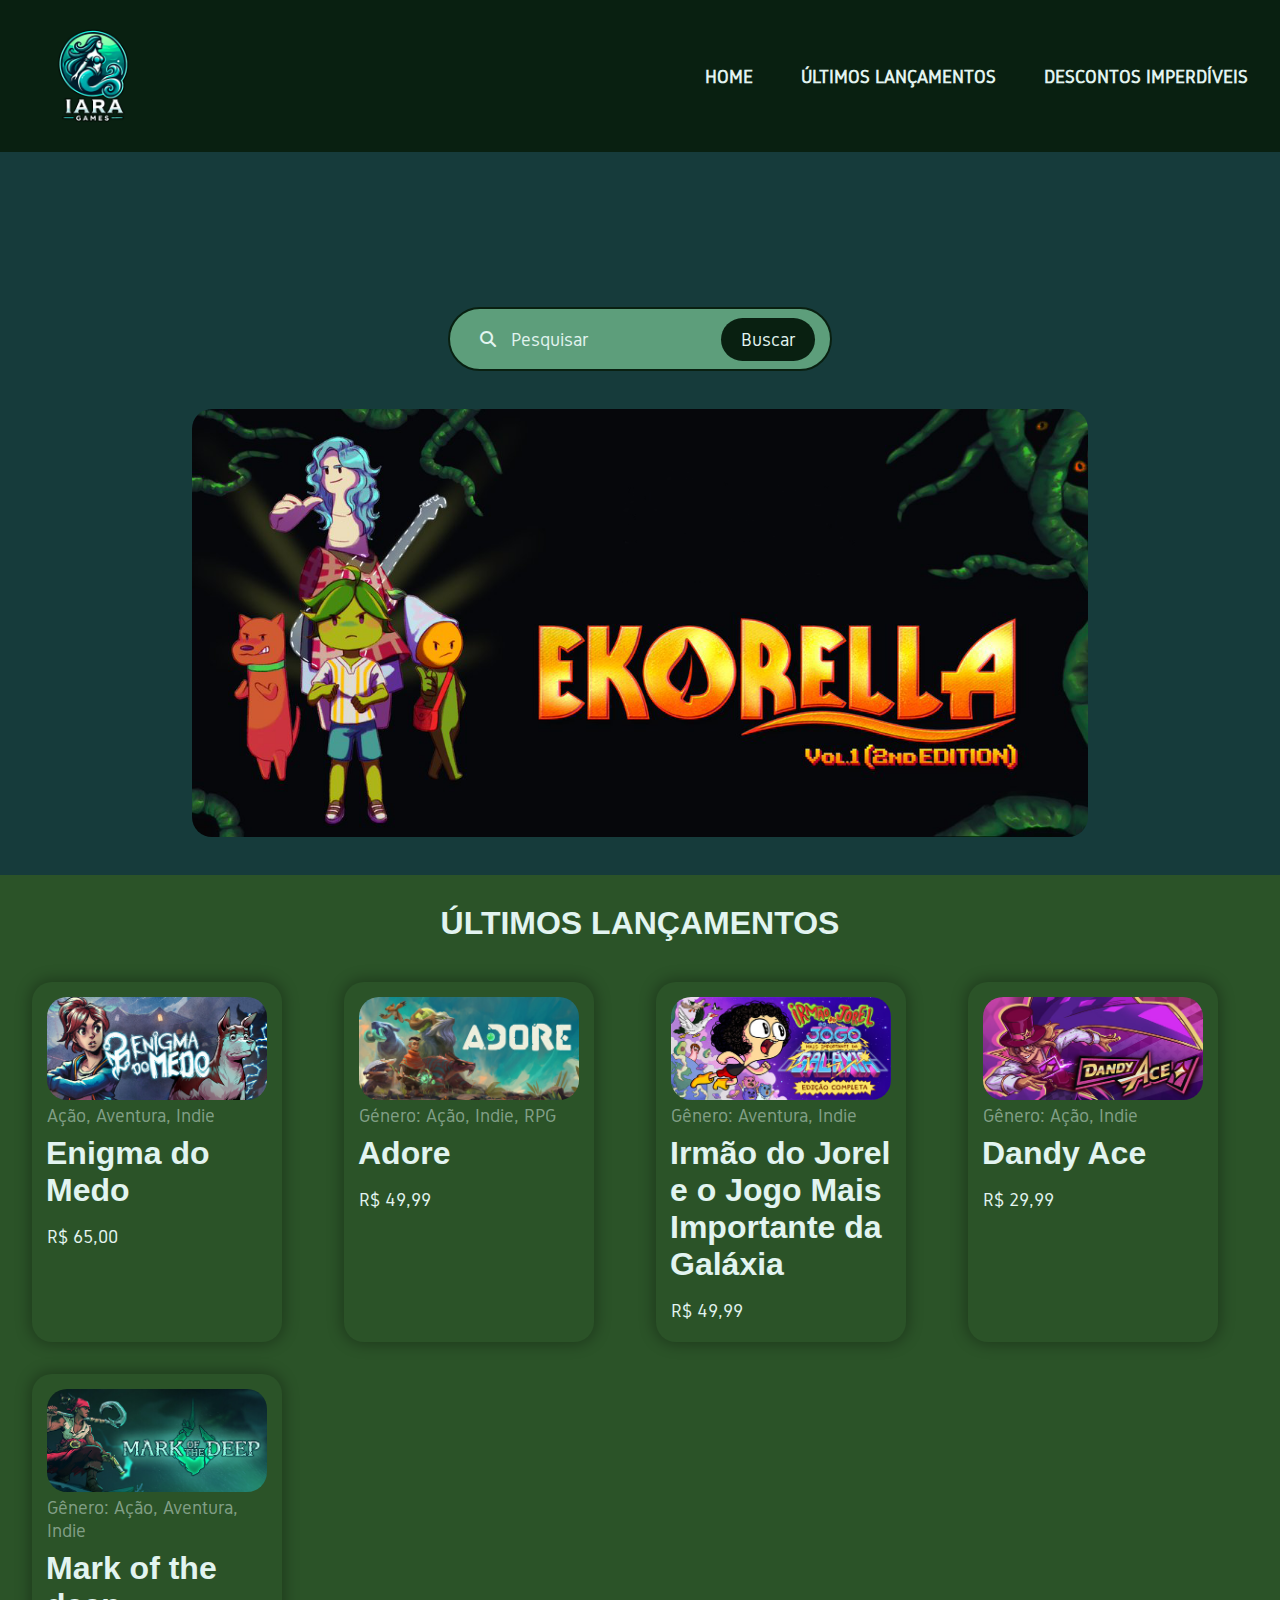
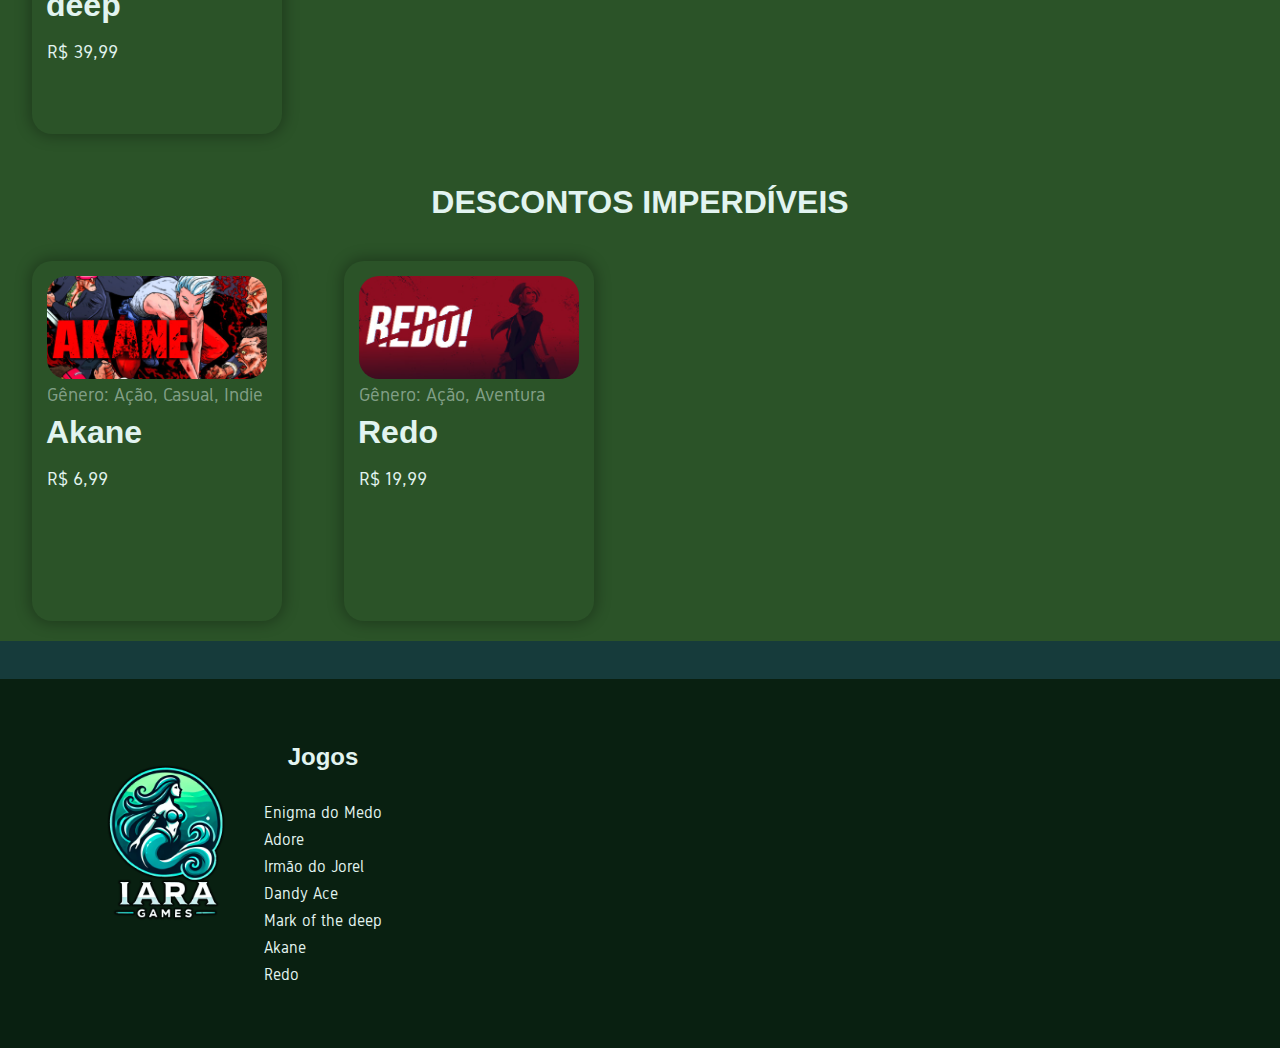
<file: index.html>
<!DOCTYPE html>
<html lang="pt-BR">
  <head>
    <meta charset="UTF-8" />
    <meta name="viewport" content="width=device-width, initial-scale=1.0" />
    <link rel="preconnect" href="https://fonts.googleapis.com" />
    <link rel="preconnect" href="https://fonts.gstatic.com" crossorigin />
    <link
      href="https://fonts.googleapis.com/css2?family=Gidole&family=Nunito+Sans:ital,opsz,wght@0,6..12,200..1000;1,6..12,200..1000&display=swap"
      rel="stylesheet"
    />
    <link rel="stylesheet" href="./style.css" />
    <link
      rel="stylesheet"
      href="https://cdnjs.cloudflare.com/ajax/libs/font-awesome/6.7.2/css/all.min.css"
      integrity="sha512-Evv84Mr4kqVGRNSgIGL/F/aIDqQb7xQ2vcrdIwxfjThSH8CSR7PBEakCr51Ck+w+/U6swU2Im1vVX0SVk9ABhg=="
      crossorigin="anonymous"
      referrerpolicy="no-referrer"
    />
    <title>Iara</title>
  </head>

  <body>
    <header class="main-header">
      <nav>
        <img class="logo" src="./logo/Iara Games Logo V0 (IA).png" alt="" />
        <ul class="menu">
          <li><a href="./index.html">Home</a></li>
          <li><a href="#ultimos-lancamentos">Últimos Lançamentos</a></li>
          <li><a href="#descontos-imperdiveis">Descontos Imperdíveis</a></li>
        </ul>
      </nav>
    </header>
    <main>
      <div class="search">
        <label for="search">
          <i class="fa-solid fa-magnifying-glass"></i>
        </label>
        <input type="text" name="search" id="search" placeholder="Pesquisar" />
        <button>Buscar</button>
      </div>
      <img
        class="hero"
        src="./assets/img/ekorella_vol1.png"
        alt="Arte promocional do jogo Ekorella"
      />
      <div class="main-container">
        <!-- <div class="title"> -->
        <h2 id="ultimos-lancamentos">Últimos Lançamentos</h2>
        <!-- </div> -->
        <div class="news-container">
          <div class="game-card">
            <a href="./jogo-page.html">
              <img
                class="game-img"
                src="./assets/img/enigma_do_medo.jpg"
                alt="Arte promocional do jogo Enigma Do Medo"
              />

              <p class="game-gender details">Ação, Aventura, Indie</p>
              <h3 class="game-title details">Enigma do Medo</h3>
              <!-- <p
                >Mia, uma detetive paranormal, busca seu pai desaparecido, que
                sumiu enquanto investigava o Enigma do Medo. Em uma cidade
                sombria, ela segue pistas enigmáticas, enfrentando monstros e
                revelando segredos. A cada passo, o mistério se aprofunda e a
                presença de algo maligno a persegue. Ela encontrará seu pai ou
                será consumida pela escuridão?</p
              > -->

              <p class="game-price details">R$ 65,00</p>
            </a>
          </div>
          <div class="game-card">
            <a href="./jogo-page.html">
              <img
                class="game-img"
                src="./assets/img/adore.jpg"
                alt="Arte promocional do jogo Adore"
              />
              <p class="game-gender">Género: Ação, Indie, RPG</p>
              <h3 class="game-title">Adore</h3>
              <!-- <p
                >Adore é um emocionante jogo de ação e captura de criaturas,
                onde você constrói uma equipe com criaturas únicas e poderosas.
                Embarque em uma jornada épica para ressuscitar o Deus das
                Criaturas, enfrentando desafios, desbloqueando habilidades
                especiais e descobrindo segredos em um mundo vibrante e
                dinâmico.</p
              > -->
              <p class="game-price">R$ 49,99</p>
            </a>
          </div>
          <div class="game-card">
            <a href="./jogo-page.html">
              <img
                class="game-img"
                src="./assets/img/irmao_do_jorel.jpg"
                alt="Arte promocional do jogo Irmão do Jorel e o Jogo Mais Importante da Galáxia"
              />
              <p class="game-gender">Gênero: Aventura, Indie</p>
              <h3 class="game-title">
                Irmão do Jorel e o Jogo Mais Importante da Galáxia
              </h3>
              <!-- <p
                >Irmão do Jorel e o Jogo Mais Importante da Galáxia é uma
                divertida aventura point-and-click inspirada na premiada
                animação brasileira Irmão do Jorel. Acompanhe um tímido garoto
                de oito anos enquanto ele tenta sair da sombra de seu irmão mais
                velho, o carismático e popular Jorel, enquanto lida com sua
                família excêntrica em uma jornada cheia de humor e nostalgia.</p
              > -->
              <p class="game-price">R$ 49,99</p>
            </a>
          </div>
          <div class="game-card">
            <a href="./jogo-page.html">
              <img
                class="game-img"
                src="./assets/img/dandy_ace.jpg"
                alt="Arte promocional do jogo Dandy Ace"
              />
              <p class="game-gender">Gênero: Ação, Indie</p>
              <h3 class="game-title">Dandy Ace</h3>
              <!-- <p>
                Dandy Ace é um vibrante jogo de ação que acompanha um
                carismático mágico em sua busca para combinar e utilizar cartas
                mágicas, enfrentando inimigos e coletando tesouros. Sua missão é
                derrotar o temível Ilusionista de Olhos Verdes e escapar de um
                espelho amaldiçoado.
              </p> -->
              <p class="game-price">R$ 29,99</p>
            </a>
          </div>
          <div class="game-card">
            <a href="./jogo-page.html">
              <img
                class="game-img"
                src="./assets/img/mark_of_the_deep.jpg"
                alt="Arte promocional do jogo Mark of the deep"
              />
              <p class="game-gender">Gênero: Ação, Aventura, Indie</p>
              <h3 class="game-title">Mark of the deep</h3>
              <!-- <p
                >Mark of the Deep é uma épica aventura pirata com uma narrativa
                envolvente, combinando elementos de Metroidvania e Souls-like.
                Assuma o papel do pirata Rookie, desvende os mistérios de uma
                ilha amaldiçoada e embarque em uma jornada perigosa para
                encontrar sua tripulação desaparecida!</p
              > -->
              <p class="game-price">R$ 39,99</p>
            </a>
          </div>
        </div>

        <!-- <div class="title"> -->
        <h2 id="descontos-imperdiveis">Descontos imperdíveis</h2>
        <!-- </div> -->

        <div class="sale-container">
          <div class="game-card">
            <a href="./jogo-page.html">
              <img
                class="game-img"
                src="./assets/img/akane.jpg"
                alt="Arte promocional do jogo Akane"
              />
              <p class="game-gender">Gênero: Ação, Casual, Indie</p>
              <h3 class="game-title">Akane</h3>
              <!-- <p
                >2121 D.C. Sem escapatória, Akane se prepara para seu confronto
                final nas ruas chuvosas e iluminadas por neon de Mega-Tóquio.
                Akane é um arena arcade-slasher onde o objetivo é eliminar o
                maior número possível de yakuzas, utilizando cortes rápidos e
                disparos precisos em um combate onde um único golpe define a
                vida ou a morte.</p
              > -->
              <p class="game-price">R$ 6,99</p>
            </a>
          </div>
          <div class="game-card">
            <a href="./jogo-page.html">
              <img
                class="game-img"
                src="./assets/img/redo.jpg"
                alt="Arte promocional do jogo redo"
              />
              <p class="game-gender">Gênero: Ação, Aventura</p>
              <h3 class="game-title">Redo</h3>
              <!-- <p
                >REDO! é um jogo que acompanha a jornada de uma garota em busca
                de outro ser humano em um mundo distópico dominado por
                biomáquinas. Com uma atmosfera solitária e envolvente, o jogo
                explora a ideia de desbravar o desconhecido e superar desafios
                para descobrir o que ainda resta.</p
              > -->
              <p class="game-price">R$ 19,99</p>
            </a>
          </div>
        </div>
      </div>
    </main>
    <footer>
      <img
        class="logo-footer"
        src="./logo/Iara Games Logo V0 (IA).png"
        alt=""
      />
      <div class="footer-menu">
        <h2>Jogos</h2>
        <ul>
          <li><a href="./jogo-page.html">Enigma do Medo</a></li>
          <li><a href="./jogo-page.html">Adore</a></li>
          <li><a href="./jogo-page.html">Irmão do Jorel</a></li>
          <li><a href="./jogo-page.html">Dandy Ace</a></li>
          <li><a href="./jogo-page.html">Mark of the deep</a></li>
          <li><a href="./jogo-page.html">Akane</a></li>
          <li><a href="./jogo-page.html">Redo</a></li>
        </ul>
      </div>
    </footer>
  </body>
</html>
</file>
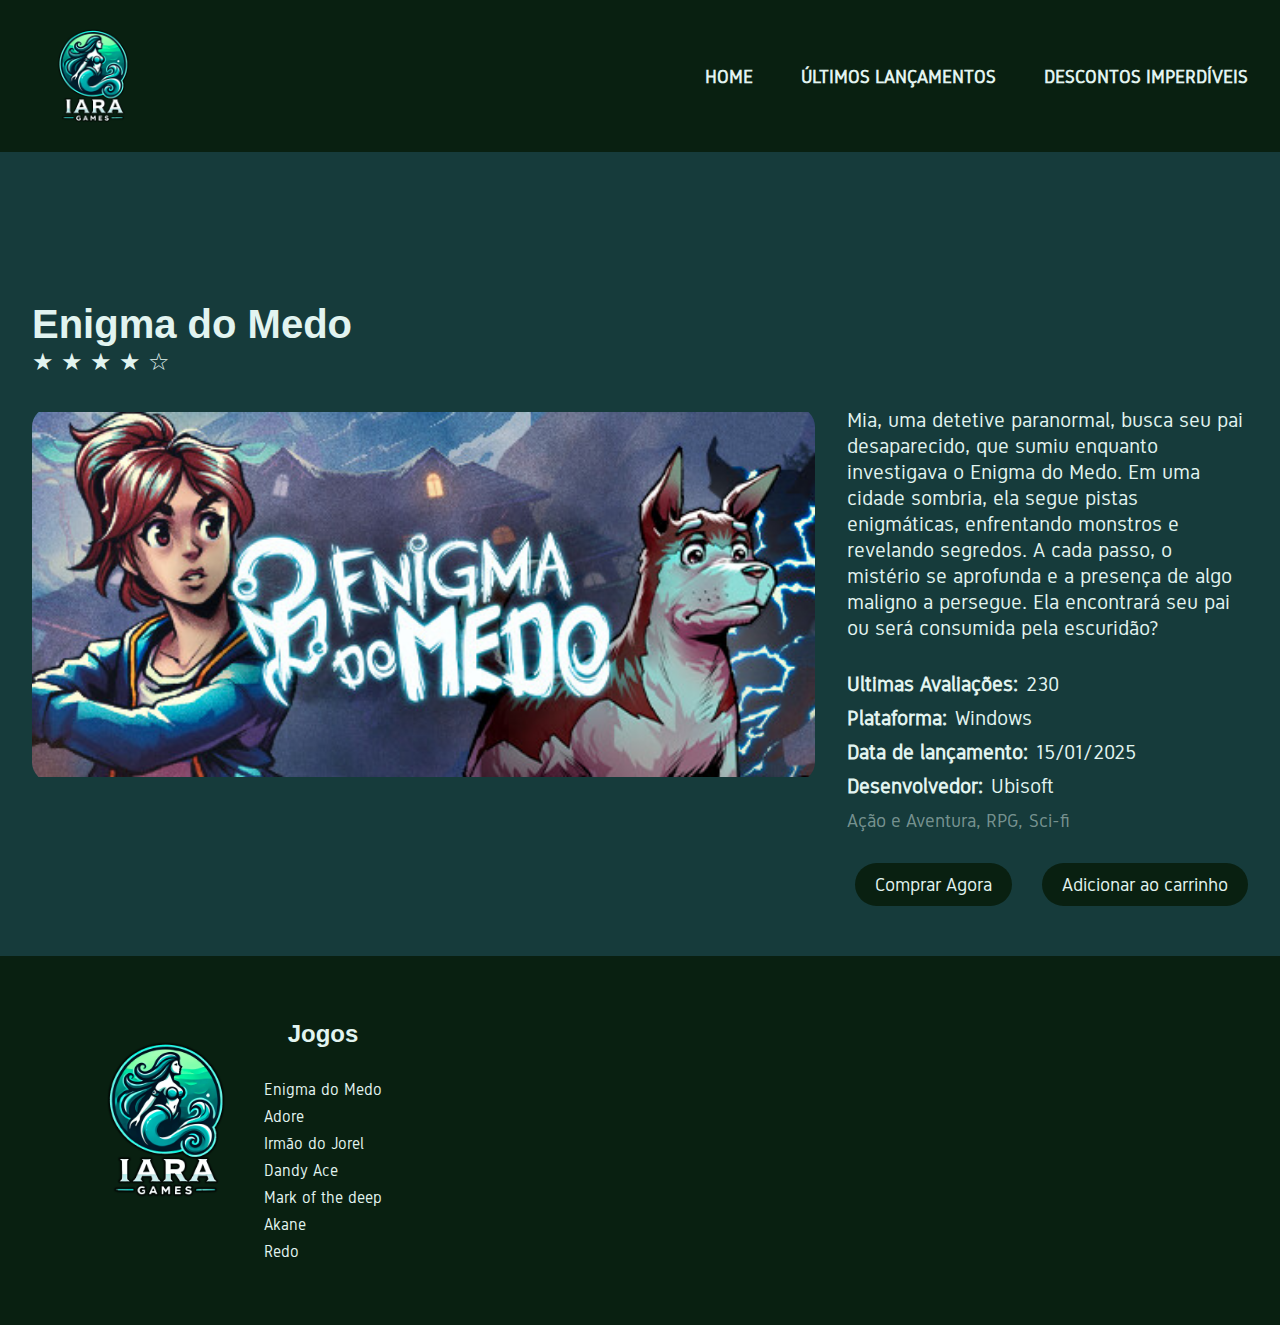
<file: jogo-page.html>
<!-- Pagina modelo para todos os jogos -->

<!DOCTYPE html>
<html lang="pt-BR">
  <head>
    <meta charset="UTF-8" />
    <meta name="viewport" content="width=device-width, initial-scale=1.0" />
    <link rel="preconnect" href="https://fonts.googleapis.com" />
    <link rel="preconnect" href="https://fonts.gstatic.com" crossorigin />
    <link
      href="https://fonts.googleapis.com/css2?family=Gidole&family=Nunito+Sans:ital,opsz,wght@0,6..12,200..1000;1,6..12,200..1000&display=swap"
      rel="stylesheet"
    />
    <link rel="stylesheet" href="./style.css" />
    <link
      rel="stylesheet"
      href="https://cdnjs.cloudflare.com/ajax/libs/font-awesome/6.7.2/css/all.min.css"
      integrity="sha512-Evv84Mr4kqVGRNSgIGL/F/aIDqQb7xQ2vcrdIwxfjThSH8CSR7PBEakCr51Ck+w+/U6swU2Im1vVX0SVk9ABhg=="
      crossorigin="anonymous"
      referrerpolicy="no-referrer"
    />
    <title>Enigma do Medo</title>
  </head>
  <body>
    <header>
      <nav>
        <img class="logo" src="./logo/Iara Games Logo V0 (IA).png" alt="imagem logotipo" />
        <ul class="menu">
          <li><a href="./index.html">Home</a></li>
          <li><a href="./index.html#ultimos-lancamentos">Últimos Lançamentos</a></li>
          <li><a href="./index.html#descontos-imperdiveis">Descontos Imperdíveis </a> </li>
        </ul>
      </nav>
    </header>
    <main class="jogo-page">
      <header class="jogo-page-header">
        <h2>Enigma do Medo</h2>
        <p>&#9733; &#9733; &#9733; &#9733; &#9734;</p>
      </header>
      <div class="container-jogo">
        <img src="./assets/img/enigma_do_medo.jpg" alt="imagem enigma do medo" class="game-img-page" />
        <div class="game-info-page">
          <p class="game-info-page-desc">
            Mia, uma detetive paranormal, busca seu pai desaparecido, que sumiu
            enquanto investigava o Enigma do Medo. Em uma cidade sombria, ela
            segue pistas enigmáticas, enfrentando monstros e revelando segredos.
            A cada passo, o mistério se aprofunda e a presença de algo maligno a
            persegue. Ela encontrará seu pai ou será consumida pela escuridão?
          </p>
          <dl class="topics">
            <dt>Ultimas Avaliações:</dt>
            <dd>230</dd>
          </dl>

          <dl class="topics">
            <dt>Plataforma:</dt>
            <dd>Windows</dd>
          </dl>

          <dl class="topics">
            <dt>Data de lançamento:</dt>
            <dd>15/01/2025</dd>
          </dl>

          <dl class="topics">
            <dt>Desenvolvedor:</dt>
            <dd>Ubisoft</dd>
          </dl>
          <p>
            <span class="game-gender"> Ação e Aventura, </span>
            <span class="game-gender"> RPG,</span>
            <span class="game-gender"> Sci-fi </span>
          </p>
        </div>
      </div>
      <div class="container2">
        <button>Comprar Agora</button>
        <button>Adicionar ao carrinho</button>
      </div>
    </main>
    <footer>
      <img
        class="logo-footer"
        src="./logo/Iara Games Logo V0 (IA).png"
        alt="imagem logotipo"
      />
      <div class="footer-menu">
        <h2>Jogos</h2>
        <ul>
          <li><a href="./jogo-page.html">Enigma do Medo</a></li>
          <li><a href="./jogo-page.html">Adore</a></li>
          <li><a href="./jogo-page.html">Irmão do Jorel</a></li>
          <li><a href="./jogo-page.html">Dandy Ace</a></li>
          <li><a href="./jogo-page.html">Mark of the deep</a></li>
          <li><a href="./jogo-page.html">Akane</a></li>
          <li><a href="./jogo-page.html">Redo</a></li>
        </ul>
      </div>
    </footer>
  </body>
</html>
</file>
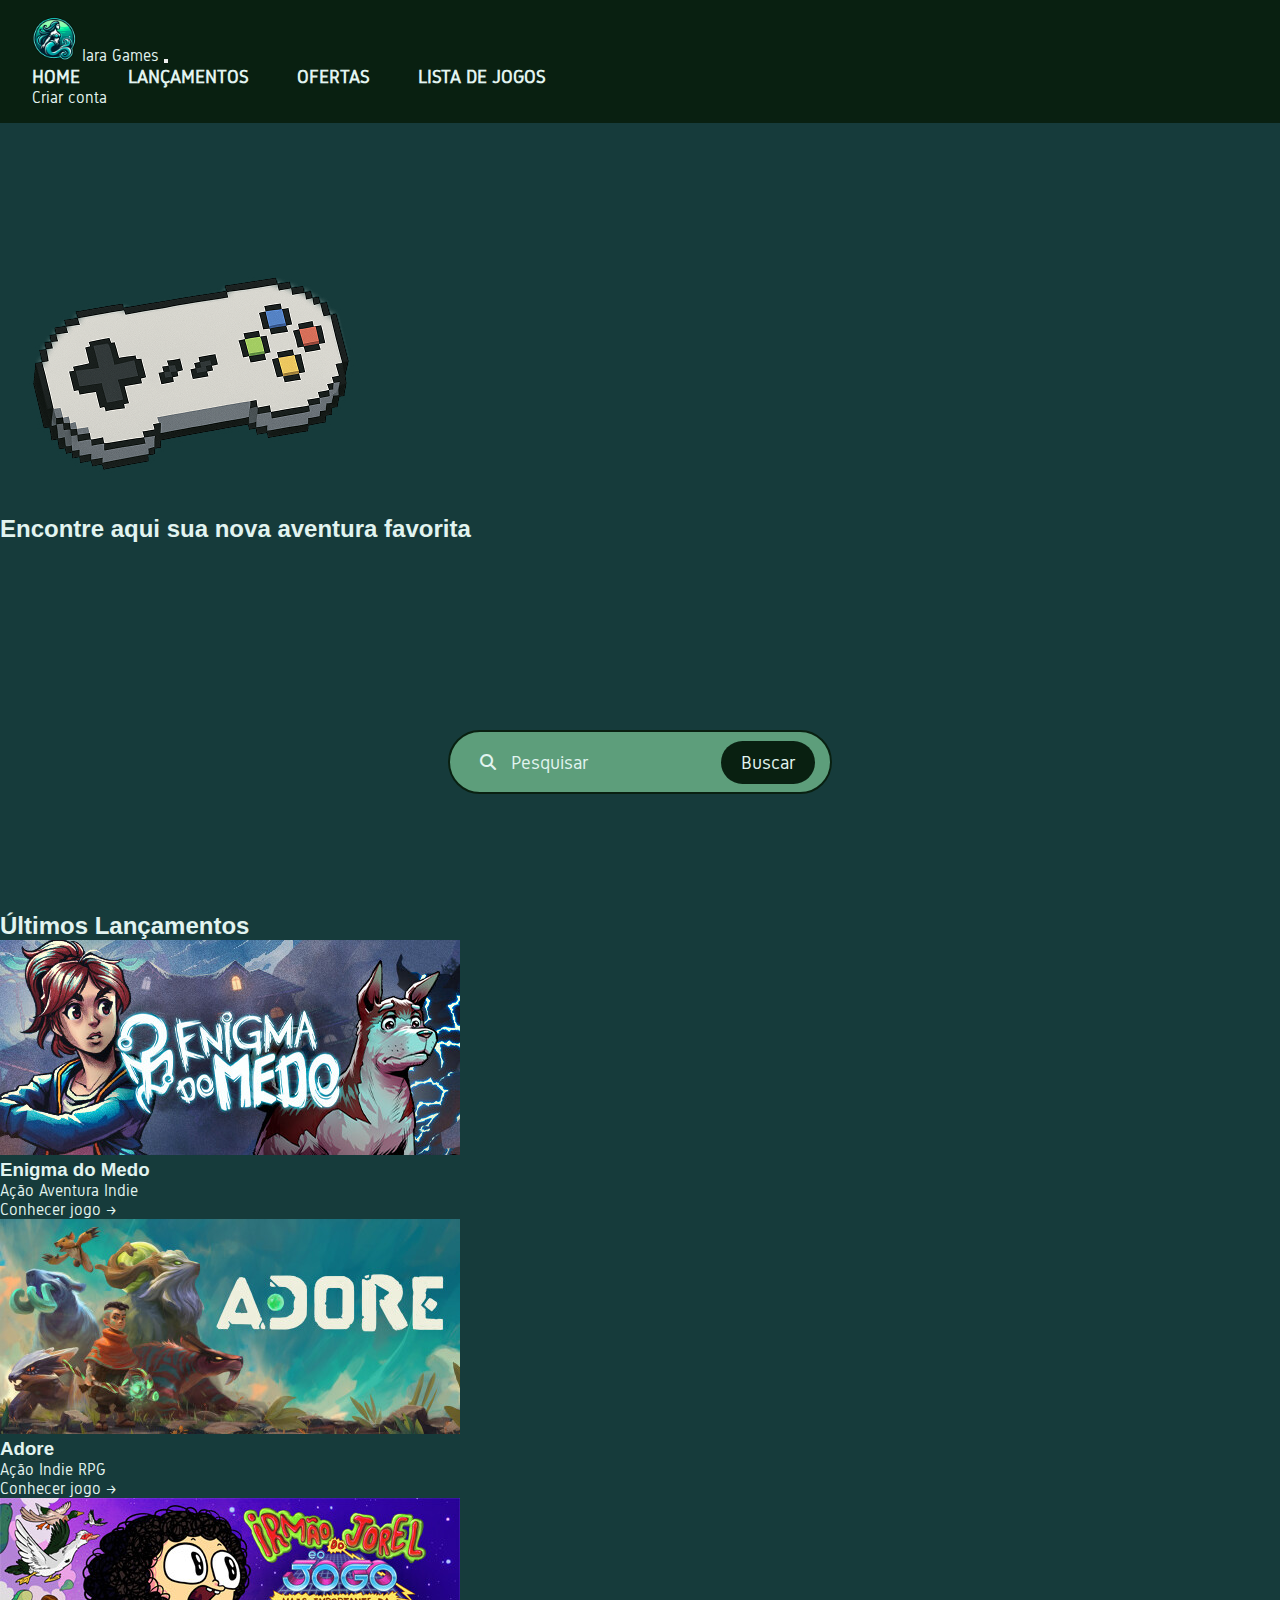
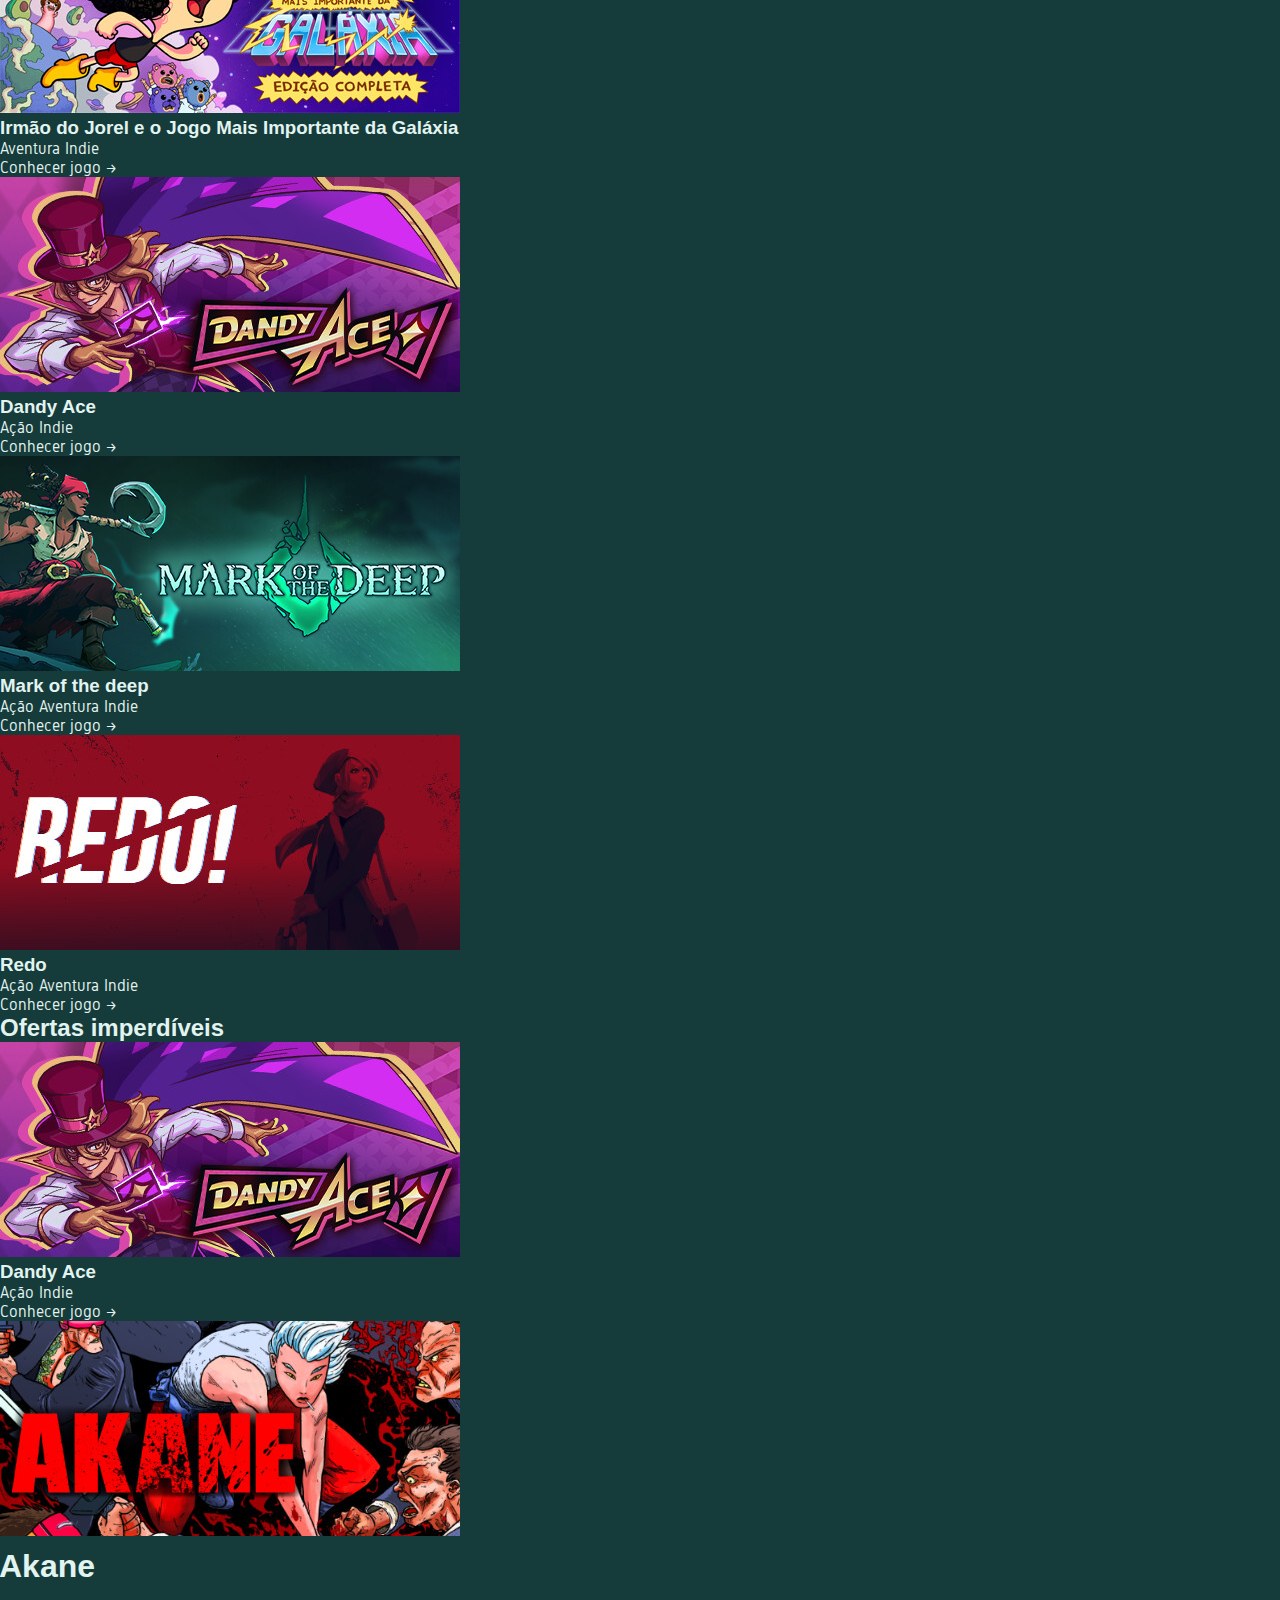
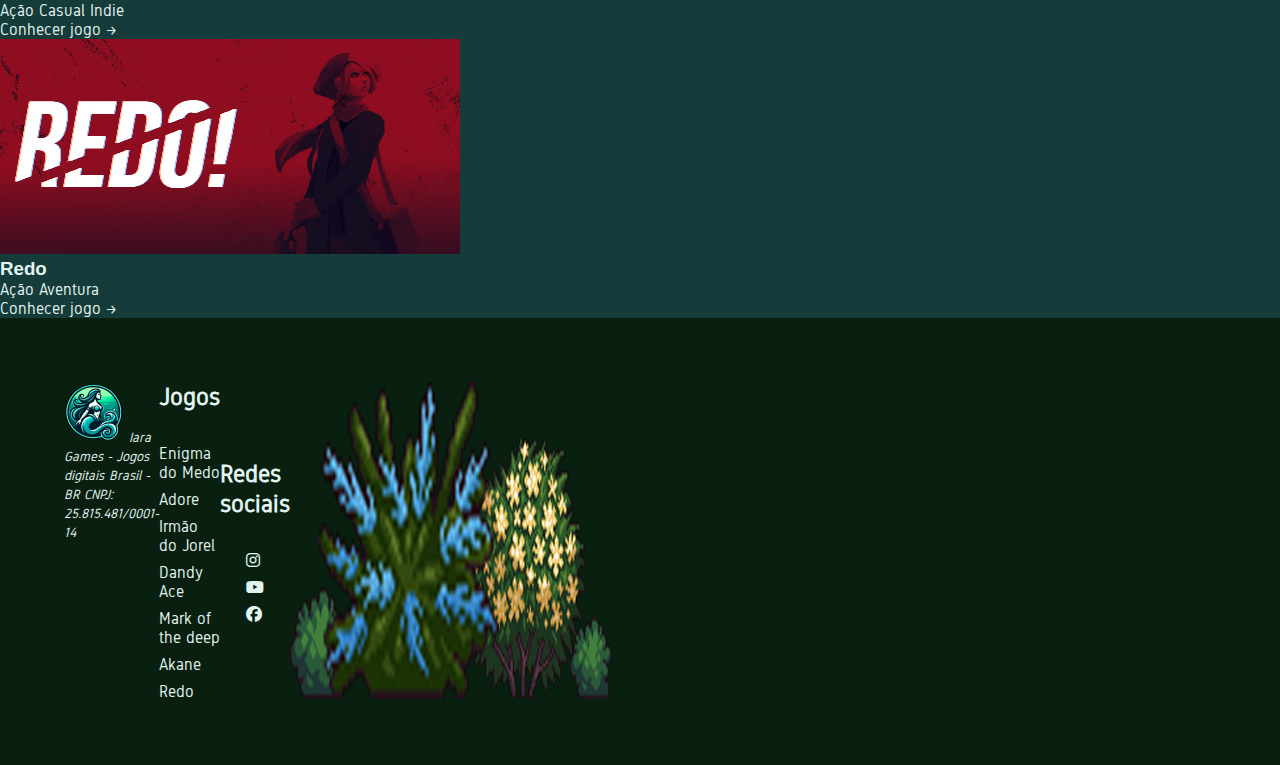
<file: listing-games.html>
<!DOCTYPE html>
<html lang="pt-BR">
  <head>
    <meta charset="UTF-8" />
    <meta name="viewport" content="width=device-width, initial-scale=1.0" />
    <link rel="preconnect" href="https://fonts.googleapis.com" />
    <link rel="preconnect" href="https://fonts.gstatic.com" crossorigin />
    <link
      href="https://fonts.googleapis.com/css2?family=Gidole&family=Nunito+Sans:ital,opsz,wght@0,6..12,200..1000;1,6..12,200..1000&display=swap"
      rel="stylesheet"
    />
    <link
      href="https://cdn.jsdelivr.net/npm/bootstrap@5.3.6/dist/css/bootstrap.min.css"
      rel="stylesheet"
      integrity="sha384-4Q6Gf2aSP4eDXB8Miphtr37CMZZQ5oXLH2yaXMJ2w8e2ZtHTl7GptT4jmndRuHDT"
      crossorigin="anonymous"
    />
    <link rel="stylesheet" href="./style.css" />
    <link
      rel="stylesheet"
      href="https://cdnjs.cloudflare.com/ajax/libs/font-awesome/6.7.2/css/all.min.css"
      integrity="sha512-Evv84Mr4kqVGRNSgIGL/F/aIDqQb7xQ2vcrdIwxfjThSH8CSR7PBEakCr51Ck+w+/U6swU2Im1vVX0SVk9ABhg=="
      crossorigin="anonymous"
      referrerpolicy="no-referrer"
    />
    <script
      src="https://cdn.jsdelivr.net/npm/bootstrap@5.3.6/dist/js/bootstrap.bundle.min.js"
      defer
    ></script>
    <title>Iara</title>
  </head>

  <body>
    <nav class="navbar navbar-expand-lg p-2">
      <div class="container-fluid">
        <a class="navbar-brand" href="./index.html">
          <img
            src="./logo/logo-iara-games-60x60.png"
            alt="Iara Games, atualizar página"
            width="45"
            height="auto"
          />
          <a class="navbar-brand heading" href="./index.html">Iara Games</a>
        </a>
        <button
          class="navbar-toggler"
          type="button"
          data-bs-toggle="collapse"
          data-bs-target="#navbarSupportedContent"
          aria-controls="navbarSupportedContent"
          aria-expanded="false"
          aria-label="Toggle navigation"
        >
          <span class="navbar-toggler-icon"></span>
        </button>
        <div class="collapse navbar-collapse" id="navbarSupportedContent">
          <ul class="navbar-nav mx-auto mb-2 mb-lg-0 menu">
            <li class="nav-item menu-link mx-3">
              <a class="nav-link" aria-current="page" href="./index.html"
                >Home</a
              >
            </li>
            <li class="nav-item menu-link mx-3">
              <a class="nav-link" href="./index.html#lancamentos"
                >Lançamentos</a
              >
            </li>
            <li class="nav-item menu-link mx-3">
              <a class="nav-link" href="./index.html#ofertas">Ofertas</a>
            </li>
            <li class="nav-item menu-link mx-3 active">
              <a class="nav-link" href="./listing-games.html">Lista de Jogos</a>
            </li>
          </ul>

          <a href="./login.html" class="btn-menu decorated-btn">Criar conta</a>
        </div>
      </div>
    </nav>
    <main class="layout layout--list">
      <header class="search-banner">
        <div class="search-container">
          <img
            src="./assets/img/joystick.png"
            alt="Imagem decorativa de joystick"
            role="presentation"
            aria-hidden="true"
            class="search-banner-img"
          />
          <h2 class="search-title">Encontre aqui sua nova aventura favorita</h2>
        </div>
        <form class="search" action="">
          <label for="search">
            <i class="fa-solid fa-magnifying-glass"></i>
          </label>
          <input
            type="text"
            name="search"
            id="search"
            placeholder="Pesquisar"
          />
          <button>Buscar</button>
        </form>
      </header>
      <section id="lancamentos" class="releases" style="margin-top: 0">
        <h2 class="releases-heading decorated-heading" style="margin-top: 80px">
          Últimos Lançamentos
        </h2>
        <ul class="card-list">
          <li class="card-list-item">
            <img
              src="./assets/img/enigma_do_medo.jpg"
              alt="Capa do jogo Enigma do Medo"
            />
            <h3>Enigma do Medo</h3>
            <p class="genre-list">
              <span class="genre-list-item"> Ação </span>
              <span class="genre-list-item"> Aventura </span>
              <span class="genre-list-item"> Indie </span>
            </p>
            <a class="btn-cart" href="./jogo-page.html">
              Conhecer jogo &rarr;
            </a>
          </li>
          <li class="card-list-item">
            <img src="./assets/img/adore.jpg" alt="Capa do jogo Adore" />
            <h3>Adore</h3>
            <p class="genre-list">
              <span class="genre-list-item"> Ação </span>
              <span class="genre-list-item"> Indie </span>
              <span class="genre-list-item"> RPG </span>
            </p>
            <a class="btn-cart" href="./jogo-page.html">
              Conhecer jogo &rarr;
            </a>
          </li>
          <li class="card-list-item">
            <img
              src="./assets/img/irmao_do_jorel.jpg"
              alt="Capa do jogo Irmão do Jorel e o Jogo Mais Importante da Galáxia"
            />
            <h3>Irmão do Jorel e o Jogo Mais Importante da Galáxia</h3>
            <p class="genre-list">
              <span class="genre-list-item"> Aventura </span>
              <span class="genre-list-item"> Indie </span>
            </p>
            <a class="btn-cart" href="./jogo-page.html">
              Conhecer jogo &rarr;
            </a>
          </li>
          <li class="card-list-item">
            <img
              src="./assets/img/dandy_ace.jpg"
              alt="Capa do jogo Dandy Ace"
            />
            <h3>Dandy Ace</h3>
            <p class="genre-list">
              <span class="genre-list-item"> Ação </span>
              <span class="genre-list-item"> Indie </span>
            </p>

            <a class="btn-cart" href="./jogo-page.html">
              Conhecer jogo &rarr;
            </a>
          </li>
          <li class="card-list-item">
            <img
              src="./assets/img/mark_of_the_deep.jpg"
              alt="Capa do jogo Mark of the Deep"
            />
            <h3>Mark of the deep</h3>
            <p class="genre-list">
              <span class="genre-list-item"> Ação </span>
              <span class="genre-list-item"> Aventura </span>
              <span class="genre-list-item"> Indie </span>
            </p>

            <a class="btn-cart" href="./jogo-page.html">
              Conhecer jogo &rarr;
            </a>
          </li>
          <li class="card-list-item">
            <img src="./assets/img/redo.jpg" alt="Capa do jogo Redo" />
            <h3>Redo</h3>
            <p class="genre-list">
              <span class="genre-list-item"> Ação </span>
              <span class="genre-list-item"> Aventura </span>
              <span class="genre-list-item"> Indie </span>
            </p>

            <a class="btn-cart" href="./jogo-page.html">
              Conhecer jogo &rarr;
            </a>
          </li>
        </ul>
      </section>
      <section class="releases" id="ofertas">
        <h2>Ofertas imperdíveis</h2>
        <ul class="card-list">
          <li class="card-list-item">
            <img
              src="./assets/img/dandy_ace.jpg"
              alt="Capa do jogo Dandy Ace"
            />
            <h3>Dandy Ace</h3>
            <p class="genre-list">
              <span class="genre-list-item"> Ação </span>
              <span class="genre-list-item"> Indie </span>
            </p>

            <a class="btn-cart" href="./jogo-page.html">
              Conhecer jogo &rarr;
            </a>
          </li>
          <li class="card-list-item">
            <img src="./assets/img/akane.jpg" alt="Capa do jogo Akane" />
            <h3 class="game-title">Akane</h3>
            <p class="genre-list">
              <span class="genre-list-item"> Ação </span>
              <span class="genre-list-item"> Casual </span>
              <span class="genre-list-item"> Indie </span>
            </p>
            <a class="btn-cart" href="./jogo-page.html">
              Conhecer jogo &rarr;
            </a>
          </li>
          <li class="card-list-item">
            <img src="./assets/img/redo.jpg" alt="Capa do jogo Redo" />
            <h3>Redo</h3>
            <p class="genre-list">
              <span class="genre-list-item"> Ação </span>
              <span class="genre-list-item"> Aventura </span>
            </p>
            <a class="btn-cart" href="./jogo-page.html">
              Conhecer jogo &rarr;
            </a>
          </li>
        </ul>
      </section>
    </main>
    <footer class="footer">
      <address class="footer-info">
        <a href="#">
          <img
            class="footer-logo"
            src="./logo/logo-iara-games-60x60.png"
            alt="Iara Games - voltar para o topo"
          />
        </a>
        <small>Iara Games - Jogos digitais</small>
        <small>Brasil - BR</small>
        <small>CNPJ: 25.815.481/0001-14</small>
      </address>
      <div class="footer-menu">
        <h2><strong>Jogos</strong></h2>
        <ul class="footer-list">
          <li><a href="./jogo-page.html">Enigma do Medo</a></li>
          <li><a href="./jogo-page.html">Adore</a></li>
          <li><a href="./jogo-page.html">Irmão do Jorel</a></li>
          <li><a href="./jogo-page.html">Dandy Ace</a></li>
          <li><a href="./jogo-page.html">Mark of the deep</a></li>
          <li><a href="./jogo-page.html">Akane</a></li>
          <li><a href="./jogo-page.html">Redo</a></li>
        </ul>
      </div>
      <div class="footer-menu">
        <h2><strong>Redes sociais</strong></h2>
        <ul class="footer-social-list">
          <li class="footer-social-item">
            <a href="" aria-label="Instagram" tabindex="0">
              <i class="fa-brands fa-instagram" aria-hidden="true"></i>
            </a>
          </li>
          <li class="footer-social-item">
            <a href="" aria-label="YouTube" tabindex="0">
              <i class="fa-brands fa-youtube" aria-hidden="true"></i>
            </a>
          </li>
          <li class="footer-social-item">
            <a href="" aria-label="Facebook" tabindex="0">
              <i class="fa-brands fa-facebook" aria-hidden="true"></i>
            </a>
          </li>
        </ul>
      </div>
      <img
        src="./assets/img/bushes.png"
        alt="Ilustração de arbustos"
        class="footer-img"
        role="presentation"
        aria-hidden="true"
      />
    </footer>
    <script src="./js/script.js" defer></script>
  </body>
</html>
</file>
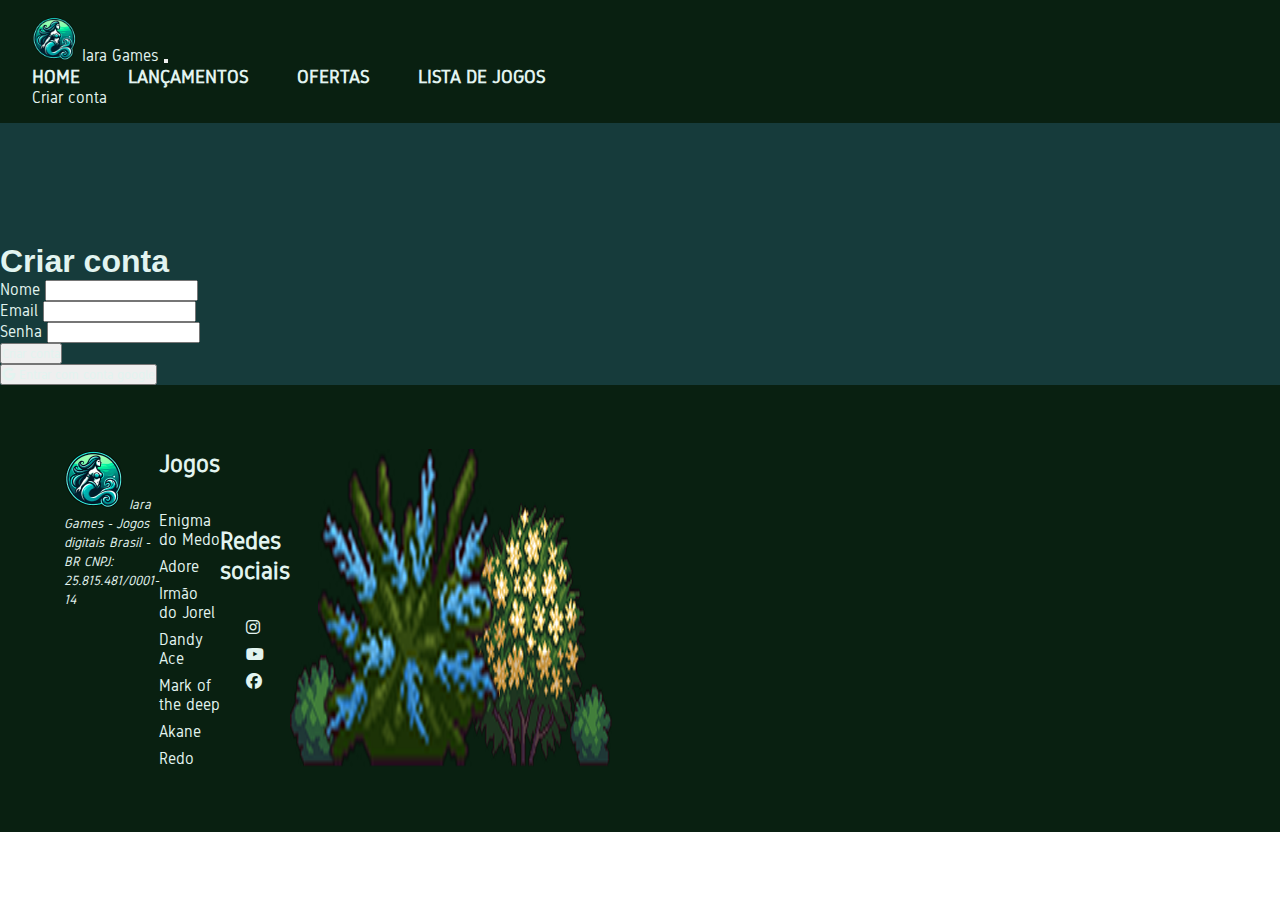
<file: login.html>
<!DOCTYPE html>
<html lang="pt-BR">
  <head>
    <meta charset="UTF-8" />
    <meta name="viewport" content="width=device-width, initial-scale=1.0" />
    <link rel="preconnect" href="https://fonts.googleapis.com" />
    <link rel="preconnect" href="https://fonts.gstatic.com" crossorigin />
    <link
      href="https://fonts.googleapis.com/css2?family=Gidole&family=Nunito+Sans:ital,opsz,wght@0,6..12,200..1000;1,6..12,200..1000&display=swap"
      rel="stylesheet"
    />
    <link
      href="https://cdn.jsdelivr.net/npm/bootstrap@5.3.6/dist/css/bootstrap.min.css"
      rel="stylesheet"
      integrity="sha384-4Q6Gf2aSP4eDXB8Miphtr37CMZZQ5oXLH2yaXMJ2w8e2ZtHTl7GptT4jmndRuHDT"
      crossorigin="anonymous"
    />
    <link rel="stylesheet" href="./style.css" />
    <link
      rel="stylesheet"
      href="https://cdnjs.cloudflare.com/ajax/libs/font-awesome/6.7.2/css/all.min.css"
      integrity="sha512-Evv84Mr4kqVGRNSgIGL/F/aIDqQb7xQ2vcrdIwxfjThSH8CSR7PBEakCr51Ck+w+/U6swU2Im1vVX0SVk9ABhg=="
      crossorigin="anonymous"
      referrerpolicy="no-referrer"
    />
    <script
      src="https://cdn.jsdelivr.net/npm/bootstrap@5.3.6/dist/js/bootstrap.bundle.min.js"
      defer
    ></script>
    <title>Iara Games - A Maior plataforma de jogos brasileiros</title>
  </head>

  <body>
    <nav class="navbar navbar-expand-lg p-2">
      <div class="container-fluid">
        <a class="navbar-brand" href="./index.html">
          <img
            src="./logo/logo-iara-games-60x60.png"
            alt="Iara Games, atualizar página"
            width="45"
            height="auto"
          />
          <a class="navbar-brand heading" href="./index.html">Iara Games</a>
        </a>
        <button
          class="navbar-toggler"
          type="button"
          data-bs-toggle="collapse"
          data-bs-target="#navbarSupportedContent"
          aria-controls="navbarSupportedContent"
          aria-expanded="false"
          aria-label="Toggle navigation"
        >
          <span class="navbar-toggler-icon"></span>
        </button>
        <div class="collapse navbar-collapse" id="navbarSupportedContent">
          <ul class="navbar-nav mx-auto mb-2 mb-lg-0 menu">
            <li class="nav-item menu-link mx-3">
              <a class="nav-link" aria-current="page" href="./index.html"
                >Home</a
              >
            </li>
            <li class="nav-item menu-link mx-3">
              <a class="nav-link" href="./index.html#lancamentos"
                >Lançamentos</a
              >
            </li>
            <li class="nav-item menu-link mx-3">
              <a class="nav-link" href="./index.html#ofertas">Ofertas</a>
            </li>
            <li class="nav-item menu-link mx-3">
              <a class="nav-link" href="./listing-games.html">Lista de Jogos</a>
            </li>
          </ul>

          <a href="./login.html" class="btn-menu decorated-btn btn-active"
            >Criar conta</a
          >
        </div>
      </div>
    </nav>
    <main class="login-layout">
      <div class="login-container">
        <h1>Criar conta</h1>
        <form action="" class="login-form" id="registrationForm">
          <label for="nameInput">
            Nome
            <input type="text" name="name" id="nameInput" />
          </label>
          <div class="error-message" id="nameError"></div>
          <label for="emailInput">
            Email
            <input type="email" name="email" id="emailInput" />
          </label>
          <div class="error-message" id="emailError"></div>
          <label for="passwordInput">
            Senha
            <input type="password" name="password" id="passwordInput" />
          </label>
          <div class="error-message" id="passwordError"></div>
          <div id="formFeedback" class="form-feedback-message"></div>
          <button class="login-form-btn decorated-btn">Criar conta</button>
        </form>
        <button class="btn-google">
          <i class="fa-brands fa-google"></i> Entrar com conta google
        </button>
      </div>
    </main>
     <footer class="footer">
      <address class="footer-info">
        <a href="#">
          <img
            class="footer-logo"
            src="./logo/logo-iara-games-60x60.png"
            alt="Iara Games - voltar para o topo"
          />
        </a>
        <small>Iara Games - Jogos digitais</small>
        <small>Brasil - BR</small>
        <small>CNPJ: 25.815.481/0001-14</small>
      </address>
      <div class="footer-menu">
        <h2><strong>Jogos</strong></h2>
        <ul class="footer-list">
          <li><a href="./jogo-page.html">Enigma do Medo</a></li>
          <li><a href="./jogo-page.html">Adore</a></li>
          <li><a href="./jogo-page.html">Irmão do Jorel</a></li>
          <li><a href="./jogo-page.html">Dandy Ace</a></li>
          <li><a href="./jogo-page.html">Mark of the deep</a></li>
          <li><a href="./jogo-page.html">Akane</a></li>
          <li><a href="./jogo-page.html">Redo</a></li>
        </ul>
      </div>
      <div class="footer-menu">
        <h2><strong>Redes sociais</strong></h2>
        <ul class="footer-social-list">
          <li class="footer-social-item">
            <a href="" aria-label="Instagram" tabindex="0">
              <i class="fa-brands fa-instagram" aria-hidden="true"></i>
            </a>
          </li>
          <li class="footer-social-item">
            <a href="" aria-label="YouTube" tabindex="0">
              <i class="fa-brands fa-youtube" aria-hidden="true"></i>
            </a>
          </li>
          <li class="footer-social-item">
            <a href="" aria-label="Facebook" tabindex="0">
              <i class="fa-brands fa-facebook" aria-hidden="true"></i>
            </a>
          </li>
        </ul>
      </div>
      <img
        src="./assets/img/bushes.png"
        alt="Ilustração de arbustos"
        class="footer-img"
        role="presentation"
        aria-hidden="true"
      />
    </footer>
  <script src="./js/script.js" defer></script>
  </body>
</html>
</file>
<file: style.css>
:root {
  --background-color: #163b3b;
  --text-color: #e2f4f0;
  --header-footer-color: #092011;
  --text-hover: #ea8c84;
  --search-color: #5d9e7b;
  --ligh-blue-color: #77daf3;
  --color-1: #69a1c2;
  --color-2: #2b5328;
  --primary-font: "Nunito", sans-serif;
  --secondary-font: "Gidole", sans-serif;
}

* {
  box-sizing: border-box;
  padding: 0;
  margin: 0;
  font-family: var(--secondary-font);
  text-decoration: none;
  color: var(--text-color);
  list-style: none;
}

h1,
h2,
h3,
h4,
h5,
h6 {
  font-family: var(--primary-font);
}

html {
  scroll-behavior: smooth;
  scroll-padding-top: 170px;
}

.main-header {
  position: fixed;
  width: 100%;
}

nav {
  display: flex;
  align-items: center;
  flex-wrap: wrap;
  justify-content: space-between;
  gap: 24px;
  background-color: var(--header-footer-color);
  min-height: 120px;
  padding: 16px 32px;
}

.menu {
  display: flex;
  gap: 3rem;
  justify-content: center;
  align-items: center;
  flex-wrap: wrap;
  font-weight: 600;
  font-size: 1.2rem;
  font-family: var(--secondary-font);
  text-transform: uppercase;
}

.menu a:hover {
  color: var(--ligh-blue-color);
}

.menu ul {
  display: flex;
  gap: 3rem;
}

.logo {
  width: 120px;
}

main {
  background-color: var(--background-color);
  color: var(--text-color);
  padding-top: 120px;
  display: flex;
  flex-direction: column;
  justify-content: center;
}

.search {
  --nav-size: 152px;
  display: flex;
  align-items: center;
  border: 2px solid var(--header-footer-color);
  background-color: var(--search-color);
  width: 30%;
  min-width: 300px;
  height: 60px;
  margin: calc(35px + var(--nav-size)) auto 38px;
  padding: 30px 15px 30px 30px;
  border-radius: 50px;
  gap: 15px;
  /* box-shadow: rgba(0, 0, 0, 0.548) 0px 0px 10px 2px; */
}

.search button {
  background-color: var(--header-footer-color);
  color: var(--text-color);
  border: none;
  padding: 10px 20px;
  border-radius: 50px;
  font-size: 1.2rem;
  cursor: pointer;
}

#search {
  width: 100%;
  border: none;
  background-color: transparent;
  font-size: 1.2rem;
  color: var(--text-color);
  outline: none;
}

#search::placeholder {
  color: var(--text-color);
}

.hero {
  margin: 0 auto;
  width: 70%;
  border-radius: 20px;
}

.main-container {
  display: flex;
  flex-direction: column;
  justify-content: center;
  margin-block: 38px;
  background-color: var(--color-2);
}

/* .main-container > * {
  margin-inline: auto;
} */

.main-container h2 {
  font-size: 2rem;
  margin: 30px auto 20px;
  text-align: center;
  text-transform: uppercase;
}

.news-container,
.sale-container {
  display: grid;
  grid-template-columns: repeat(auto-fill, minmax(250px, 1fr));
  padding-inline: 32px;
  gap: 32px;
  margin: 20px 0;
}

.game-card {
  width: 30%;
  min-height: 360px;
  min-width: 250px;
  box-shadow: rgba(0, 0, 0, 0.315) 0px 0px 15px 2px;
  padding: 15px;
  border-radius: 20px;
}

.game-card:hover {
  box-shadow: var(--ligh-blue-color) 0px 0px 5px 2px;
  background-color: transparent;
}

.game-img {
  width: 100%;
  border-radius: 20px;
}

.game-title {
  font-size: 2rem;
  margin: 8px 0 16px -1px;
}

.game-gender {
  font-size: 1.2rem;

  color: #e2f4f07c;
}

.game-price {
  font-size: 1.2rem;
}

footer {
  background-color: var(--header-footer-color);
  padding: 5% 5%;
  min-height: 300px;
  display: flex;
}

.footer-menu {
  display: flex;
  flex-direction: column;
  gap: 2rem;
  justify-content: center;
  align-items: center;
  width: fit-content;
}

.footer-menu a:hover
{
        color: var(--ligh-blue-color);
}

.footer-menu ul {
  display: grid;
  gap: 0.5rem;
}

.logo-footer {
  --size: 200px;
  height: var(--size);
  width: var(--size);
  object-fit: contain;
}

/* jogo-page */

.jogo-page {
  padding: 120px 32px 50px;
  display: flex;
  flex-direction: column;
  gap: 30px;
}

.jogo-page > * {
  margin-inline: auto;
}

.jogo-page button {
  background-color: var(--header-footer-color);
  color: var(--text-color);
  border: none;
  padding: 10px 20px;
  border-radius: 50px;
  font-size: 1.2rem;
  cursor: pointer;
}

.jogo-page-header {
  display: flex;
  flex-direction: column;
  justify-content: left;
  margin: 30px 0 0;
  width: 50%;
}

.jogo-page-header h2 {
  font-size: 2.5rem;
}
.jogo-page-header p {
  font-size: 1.5rem;
}

.container-jogo {
  display: flex;
  flex-wrap: wrap;
  gap: 32px;
  flex-direction: row;
  justify-content: space-between;
  margin: 0 auto;
  padding: 0;
  width: 100%;
}

.game-img-page {
  max-height: 375px;
  max-width: 100%;
  object-fit: contain;
  flex-grow: 2;
  border-radius: 20px;
}

.game-info-page {
  width: 33%;
  min-width: 300px;
  font-size: 1.3rem;
}

.game-info-page .game-info-page-desc {
  display: flex;
  justify-content: right;
  flex-direction: column;
  margin: 0 0 30px;
}

.topics {
  display: flex;
  margin: 0.5rem 0;
  gap: 0.5rem;
}

.topics dt {
  font-weight: bold;
}

.container2 {
  display: flex;
  flex-wrap: wrap;
  margin-left: auto;
  margin-right: 0;
  width: fit-content;
  gap: 30px;
}

button:hover {
  color: var(--ligh-blue-color);
}

/* Fim jogo-page */
</file>
